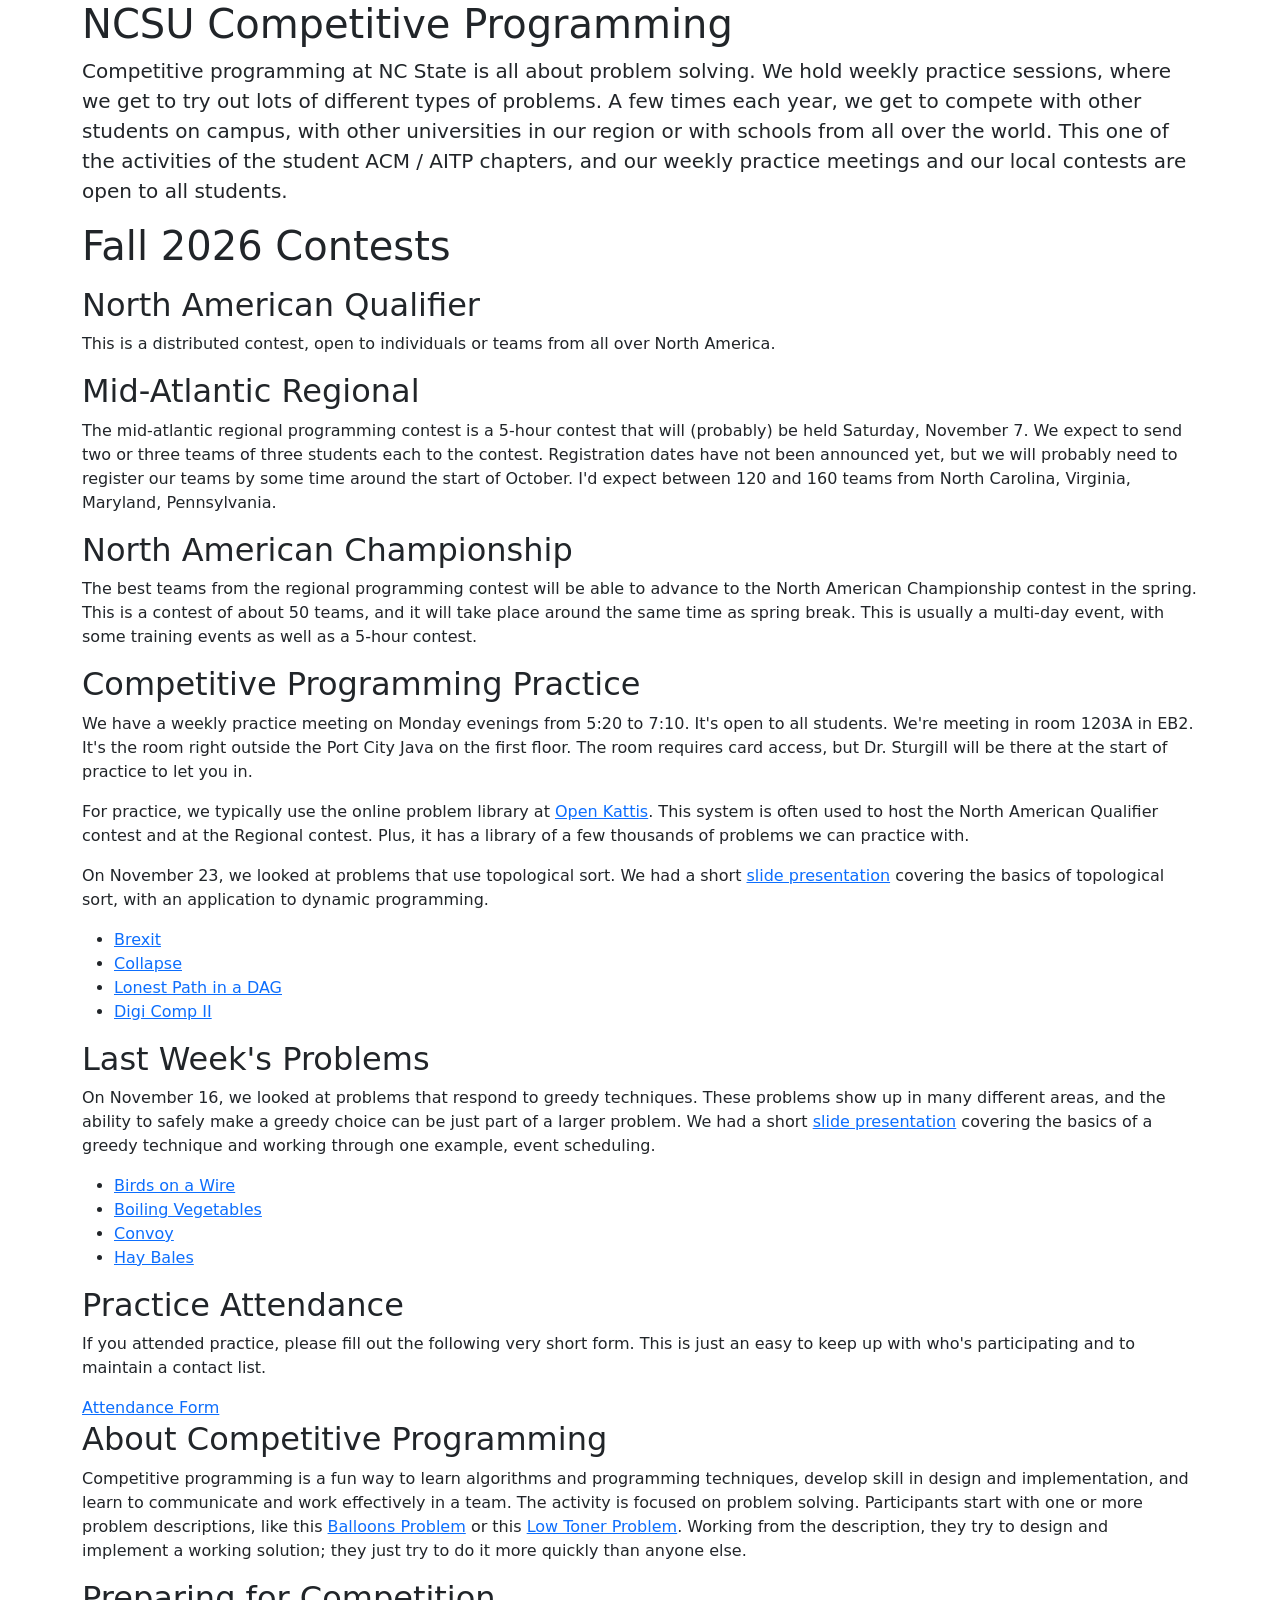
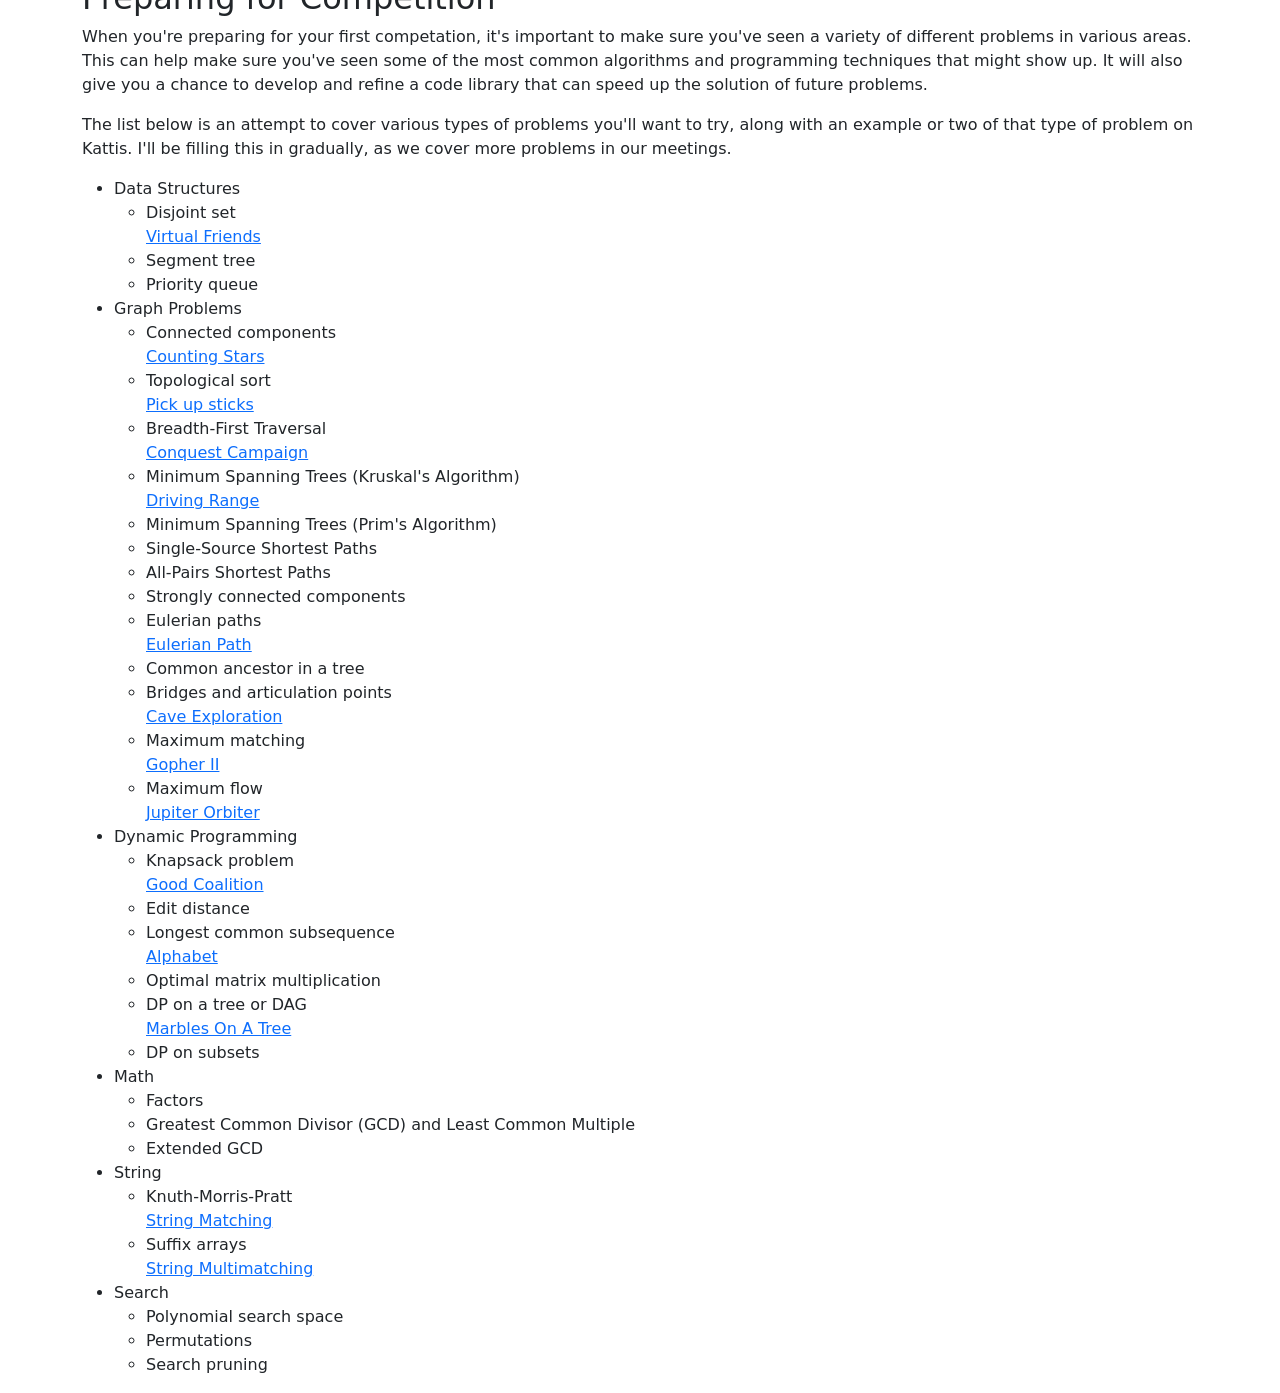
<file: index.html>
<!DOCTYPE html>
<html>
  <head>
    <meta charset="utf-8">

    <title>NCSU Competitive Programming</title>
    <meta name="viewport" content="width=device-width, initial-scale=1.0">
    <link href="https://cdn.jsdelivr.net/npm/bootstrap@5.0.0-beta1/dist/css/bootstrap.min.css" rel="stylesheet" integrity="sha384-giJF6kkoqNQ00vy+HMDP7azOuL0xtbfIcaT9wjKHr8RbDVddVHyTfAAsrekwKmP1" crossorigin="anonymous">
  </head>

  <body>

    <div class="container">
      
    <h1>NCSU Competitive Programming</h1>

    <p class="lead">
      Competitive programming at NC State is all about problem
      solving.  We hold weekly practice sessions, where we get to
      try out lots of different types of problems.  A few times
      each year, we get to compete with other students on campus,
      with other universities in our region or with schools from all
      over the world. This one of the activities of the student
      ACM / AITP chapters, and our weekly practice meetings and
      our local contests are open to all students.
    </p>

    <h1>Fall 2026 Contests</h1>

      <p>
      </p>

      <h2>North American Qualifier</h2>

      <p>
        This is a distributed contest, open to individuals or teams
        from all over North America.
      </p>

      <h2>Mid-Atlantic Regional</h2>
      
      <p>
        The mid-atlantic regional programming contest is a 5-hour
        contest that will (probably) be held
        Saturday, November 7.  We expect to send two or three teams
        of three students each to the contest.  Registration dates
        have not been announced yet, but we will probably need to
        register our teams by some time around the start of October.
        I'd expect between 120 and 160 teams from North Carolina,
        Virginia, Maryland, Pennsylvania.
      </p>
      
      <h2>North American Championship</h2>
      
    <p>
      The best teams from the regional programming contest will be
      able to advance to the North American Championship contest in
      the spring.  This is a contest of about 50 teams, and it will
      take place around the same time as spring break.  This is
      usually a multi-day event, with some training events as well as
      a 5-hour contest.
    </p>

    <!--
    <h1>Register for the fall 2017 Contest</h1>

    <p>
      The fall 2017 contest is on October 7, from 9:30 to 4:00
      in Daniels Hall (rooms 200 and 255).  

      If you want to
      compete, you'll need to <b>register by Sunday, October 1</b>.
      Start by filling out the short google form
      right <a href="https://docs.google.com/a/ncsu.edu/forms/d/e/1FAIpQLSfTefqEK8iLdvDioacl3xmmsyO55TFvj9939RNN-JniuUFM5w/viewform">here</a>.

      For our local contest, we're running one site of the North
      American Qualifier contest.  Although you'll just be
      competing against students at NC State for Prizes, you'll
      also be able to see how you did against students from all
      over the continent.
    </p>

    <p>
      See below for more information about the contest.
    </p>
    -->

    <h2>Competitive Programming Practice</h2>

    <p>
      We have a weekly practice meeting on Monday evenings from 5:20
      to 7:10.  It's open to all students.  We're meeting in room
      1203A in EB2.  It's the room right outside the Port City Java on
      the first floor.  The room requires card access, but
      Dr. Sturgill will be there at the start of practice to let you
      in.
    </p>

    <p>
      For practice, we typically use the online problem library
      at <a href="https://open.kattis.com">Open Kattis</a>.  This
      system is often used to host the North American Qualifier
      contest and at the Regional contest.  Plus, it has a library of
      a few thousands of problems we can practice with.
    </p>

    <!--
    <p>
      For our last meeting of the semester, I tried putting together a
      virtual contest on Kattis.  This lets me choose problems to
      solve, along with a start and end time for the contest.  If you
      follow the link below, you should be able to join the contest.
    </p>

    <p>
      To make the contest more fun and contest-like, we'll follow some
      extra rules during the meeting.  Afterward, I'll post the problems
      like I usually do, so you can work on them the way you normally
      would (but, as always, you're still required to write your own
      code).
    </p>

    <ul>
      <li> Write all of your own code.  You can use your code library
        or code from previous problems you've solved, or, you can visit
        Wikipedia to remind yourself of algorithms you need, but don't
        copy code from any other soruces.
        
      <li> Only access the selected problems through the contest page.
        This hides the problem difficulty from you.  If you access the
        problem directly (without going through the contest), Kattis
        will show you the difficulty, but <b>don't do this</b>.  Some of
        the challenge of a contest is trying to decide what to work on
        first and what to save for later.
    </ul>
    
    <ul>
      <li> <a href="https://open.kattis.com/contests/vn5bce">
          NCSU Competitive Programming Contest
        </a>
    </ul>
    -->

    <p>
      On November 23, we looked at problems that use topological sort.  We had a
      short <a href="slides/graph/TopologicalSortAndDP.pdf">slide presentation</a>
      covering the basics of topological sort, with an application to
      dynamic programming.
    </p>

    <ul>
      <li> <a href="https://open.kattis.com/problems/brexit">
          Brexit
        </a>
      <li> <a href="https://open.kattis.com/problems/collapse">
          Collapse
        </a>
      <li> <a href="https://open.kattis.com/problems/longestpathinadag">
          Lonest Path in a DAG
        </a>
      <li> <a href="https://open.kattis.com/problems/digicomp2">
          Digi Comp II
        </a>
    </ul>
    
    <h2>Last Week's Problems</h2>

    <p>
      On November 16, we looked at problems that respond to greedy
      techniques.  These problems show up in many different areas, and
      the ability to safely make a greedy choice can be just part of a
      larger problem.  We had a
      short <a href="slides/greedy/Greedy.pdf">slide presentation</a>
      covering the basics of a greedy technique and working through
      one example, event scheduling.
    </p>

    <ul>
      <li> <a href="https://open.kattis.com/problems/birds">
          Birds on a Wire
        </a>
      <li> <a href="https://open.kattis.com/problems/vegetables">
          Boiling Vegetables
        </a>
      <li> <a href="https://open.kattis.com/problems/convoy">
          Convoy
        </a>
      <li> <a href="https://open.kattis.com/problems/haybales">
          Hay Bales
        </a>
    </ul>
    
    <h2>Practice Attendance</h2>

    <p>
      If you attended practice, please fill out the following very
      short form.  This is just an easy to keep up with who's
      participating and to maintain a contact list.
    </p>

    <a href="https://docs.google.com/forms/d/e/1FAIpQLSfqdlHS5VIMW63ktgqbpoBzo3S8Aa4axR19KUhhjmAUO3bIkA/viewform?usp=sf_link">Attendance Form</a>

    <h2>About Competitive Programming</h2>

    <p>
      Competitive programming is a fun way to learn algorithms and
      programming techniques, develop skill in design and implementation, and
      learn to communicate and work effectively in a team.  The activity is
      focused on problem solving.  Participants start with one or more problem
      descriptions, like this <a href="examples/Balloons.pdf">Balloons Problem</a>
      or this <a href="examples/LowToner.pdf">Low Toner Problem</a>.
      Working from the description, they try to design and implement a working
      solution; they just try to do it more quickly than anyone else.
    </p>

    <h2>Preparing for Competition</h2>

    <p>
      When you're preparing for your first competation, it's important
      to make sure you've seen a variety of different problems in
      various areas.  This can help make sure you've seen some of the
      most common algorithms and programming techniques that might
      show up.  It will also give you a chance to develop and refine
      a code library that can speed up the solution of future
      problems.
    <p>

    <p>
      The list below is an attempt to cover various types of problems
      you'll want to try, along with an example or two of that type of
      problem on Kattis.  I'll be filling this in gradually, as we
      cover more problems in our meetings.
    </p>

    <ul>
      <li> Data Structures
        <ul>
          <li> Disjoint set
            <br> <a href="https://open.kattis.com/problems/virtualfriends">Virtual Friends</a>
          <li> Segment tree
          <li> Priority queue
        </ul>
      <li> Graph Problems
        <ul>
          <li> Connected components
            <br> <a href="https://open.kattis.com/problems/countingstars">Counting
            Stars</a>
          <li> Topological sort
            <br> <a href="https://open.kattis.com/problems/pickupsticks">Pick
            up sticks</a>
          <li> Breadth-First Traversal
            <br> <a href="https://open.kattis.com/problems/conquestcampaign">Conquest Campaign</a>
          <li> Minimum Spanning Trees (Kruskal's Algorithm)
            <br> <a href="https://open.kattis.com/problems/drivingrange">Driving Range</a>
          <li> Minimum Spanning Trees (Prim's Algorithm)
          <li> Single-Source Shortest Paths
          <li> All-Pairs Shortest Paths
          <li> Strongly connected components
          <li> Eulerian paths
            <br> <a href="https://open.kattis.com/problems/eulerianpath">Eulerian Path</a>
          <li> Common ancestor in a tree
          <li> Bridges and articulation points
            <br> <a href="https://open.kattis.com/problems/caveexploration">Cave Exploration</a>
          <li> Maximum matching
            <br> <a href="https://open.kattis.com/problems/gopher2">Gopher II</a>
          <li> Maximum flow
            <br> <a href="https://open.kattis.com/problems/jupiter">Jupiter Orbiter</a>
        </ul>
      <li> Dynamic Programming
        <ul>
          <li> Knapsack problem
            <br> <a href="https://open.kattis.com/problems/goodcoalition">Good Coalition</a>
          <li> Edit distance
          <li> Longest common subsequence
            <br> <a href="https://open.kattis.com/problems/alphabet">Alphabet</a>
          <li> Optimal matrix multiplication
          <li> DP on a tree or DAG
            <br> <a href="https://open.kattis.com/problems/marblestree">Marbles
            On A Tree</a>
          <li> DP on subsets
        </ul>
      <li> Math
        <ul>
          <li> Factors
          <li> Greatest Common Divisor (GCD) and Least Common Multiple
          <li> Extended GCD
        </ul>
      <li> String
        <ul>
          <li> Knuth-Morris-Pratt
            <br> <a href="https://open.kattis.com/problems/stringmatching">String Matching</a>
          <li> Suffix arrays
            <br> <a href="https://open.kattis.com/problems/stringmultimatching">String Multimatching</a>
        </ul>
      <li> Search
        <ul>
          <li> Polynomial search space
          <li> Permutations
          <li> Search pruning
        </ul>
    </ul>
    
    </div>
    <script src="https://cdn.jsdelivr.net/npm/bootstrap@5.0.0-beta1/dist/js/bootstrap.bundle.min.js" integrity="sha384-ygbV9kiqUc6oa4msXn9868pTtWMgiQaeYH7/t7LECLbyPA2x65Kgf80OJFdroafW" crossorigin="anonymous"></script>
  </body>
</html>
</file>
